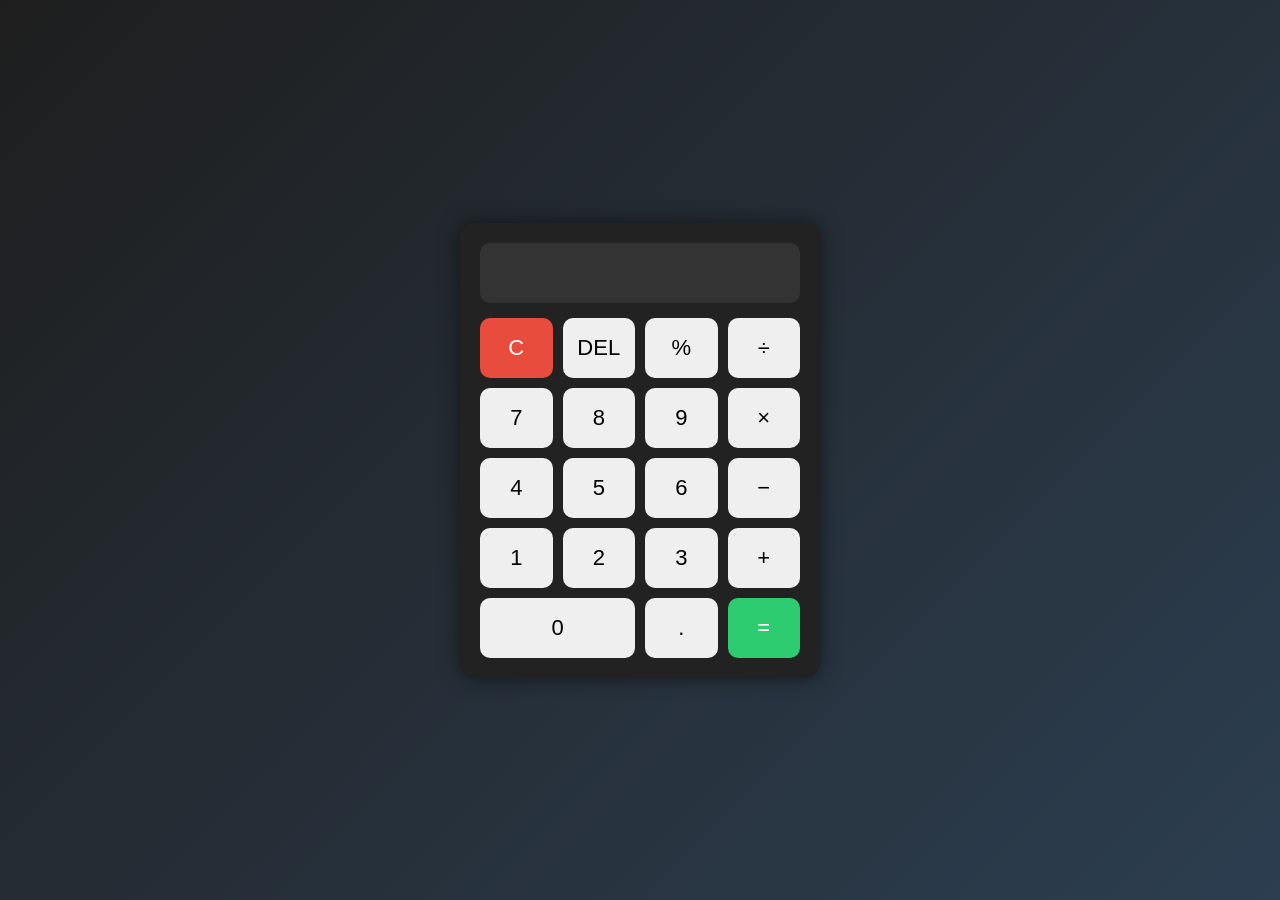
<file: codealpha_calculator/index.html>
<!DOCTYPE html>
<html lang="en">
<head>
  <meta charset="UTF-8">
  <meta name="viewport" content="width=device-width, initial-scale=1.0">
  <title>Calculator</title>

  <link rel="stylesheet" href="style.css">
</head>

<body>

<div class="calculator">

  <!-- Display Screen -->
  <input type="text" id="display" readonly>

  <!-- Buttons -->
  <div class="buttons">

    <button onclick="clearDisplay()" class="clear">C</button>
    <button onclick="deleteLast()">DEL</button>
    <button onclick="appendValue('%')">%</button>
    <button onclick="appendValue('/')">÷</button>

    <button onclick="appendValue('7')">7</button>
    <button onclick="appendValue('8')">8</button>
    <button onclick="appendValue('9')">9</button>
    <button onclick="appendValue('*')">×</button>

    <button onclick="appendValue('4')">4</button>
    <button onclick="appendValue('5')">5</button>
    <button onclick="appendValue('6')">6</button>
    <button onclick="appendValue('-')">−</button>

    <button onclick="appendValue('1')">1</button>
    <button onclick="appendValue('2')">2</button>
    <button onclick="appendValue('3')">3</button>
    <button onclick="appendValue('+')">+</button>

    <button onclick="appendValue('0')" class="zero">0</button>
    <button onclick="appendValue('.')">.</button>
    <button onclick="calculate()" class="equal">=</button>

  </div>
</div>

<script src="script.js"></script>

</body>
</html>
</file>
<file: codealpha_calculator/style.css>
body {
  margin: 0;
  height: 100vh;
  display: flex;
  justify-content: center;
  align-items: center;
  background: linear-gradient(135deg, #1e1e1e, #2c3e50);
  font-family: Arial, sans-serif;
}

.calculator {
  background: #222;
  padding: 20px;
  border-radius: 15px;
  box-shadow: 0 0 20px rgba(0,0,0,0.5);
  width: 320px;
}

/* Display */
#display {
  width: 100%;
  height: 60px;
  font-size: 28px;
  text-align: right;
  margin-bottom: 15px;
  padding-right: 10px;
  border: none;
  outline: none;
  border-radius: 10px;
  background: #333;
  color: white;
  box-sizing: border-box;
}

/* Button Grid */
.buttons {
  display: grid;
  grid-template-columns: repeat(4, 1fr);
  gap: 10px;
}

/* Buttons */
button {
  height: 60px;
  border: none;
  border-radius: 10px;
  font-size: 22px;
  cursor: pointer;
  transition: 0.3s;
}

button:hover {
  transform: scale(1.05);
}

/* Special Buttons */
.clear {
  background: #e74c3c;
  color: white;
}

.equal {
  background: #2ecc71;
  color: white;
}

.zero {
  grid-column: span 2;
}
</file>
